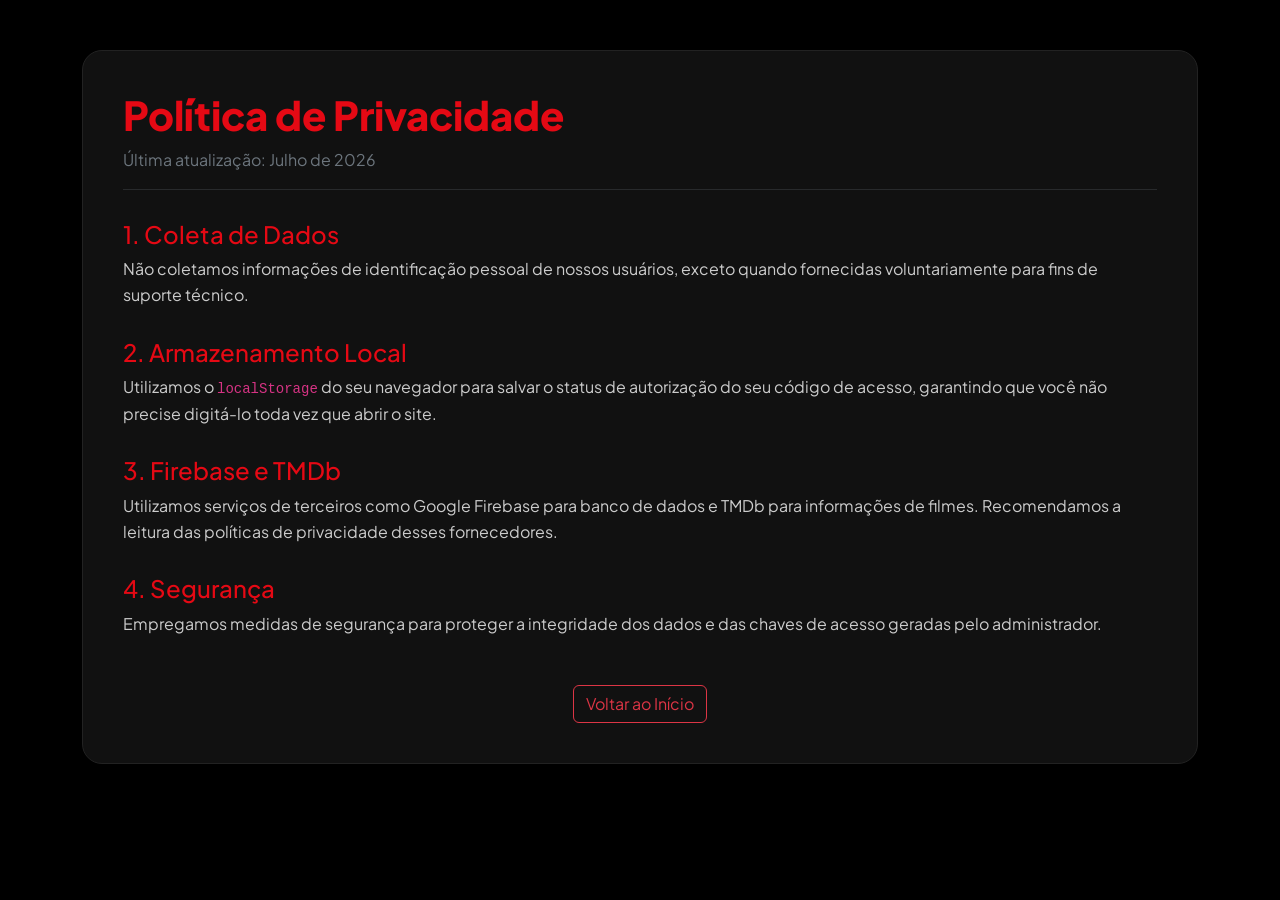
<file: politica-de-privacidade.html>
<!DOCTYPE html>
<html lang="pt-BR">
<head>
    <meta charset="UTF-8">
    <meta name="viewport" content="width=device-width, initial-scale=1.0">
    <title>Política de Privacidade | CineMaxBR</title>
    <link href="https://cdn.jsdelivr.net/npm/bootstrap@5.3.0/dist/css/bootstrap.min.css" rel="stylesheet">
    <link href="https://fonts.googleapis.com/css2?family=Plus+Jakarta+Sans:wght@400;700&display=swap" rel="stylesheet">
    <style>
        body { background: #000; color: #fff; font-family: 'Plus Jakarta Sans', sans-serif; padding: 50px 0; }
        .legal-card { background: #111; border: 1px solid #222; border-radius: 20px; padding: 40px; }
        h1 { color: #E50914; font-weight: 800; }
        h4 { margin-top: 30px; color: #E50914; }
        p { color: #ccc; line-height: 1.6; }
    </style>
</head>
<body>
    <div class="container">
        <div class="legal-card">
            <h1>Política de Privacidade</h1>
            <p class="text-secondary">Última atualização: Julho de 2026</p>
            <hr class="border-secondary">

            <h4>1. Coleta de Dados</h4>
            <p>Não coletamos informações de identificação pessoal de nossos usuários, exceto quando fornecidas voluntariamente para fins de suporte técnico.</p>

            <h4>2. Armazenamento Local</h4>
            <p>Utilizamos o <code>localStorage</code> do seu navegador para salvar o status de autorização do seu código de acesso, garantindo que você não precise digitá-lo toda vez que abrir o site.</p>

            <h4>3. Firebase e TMDb</h4>
            <p>Utilizamos serviços de terceiros como Google Firebase para banco de dados e TMDb para informações de filmes. Recomendamos a leitura das políticas de privacidade desses fornecedores.</p>

            <h4>4. Segurança</h4>
            <p>Empregamos medidas de segurança para proteger a integridade dos dados e das chaves de acesso geradas pelo administrador.</p>

            <div class="mt-5 text-center">
                <a href="index.html" class="btn btn-outline-danger">Voltar ao Início</a>
            </div>
        </div>
    </div>
</body>
</html>
</file>
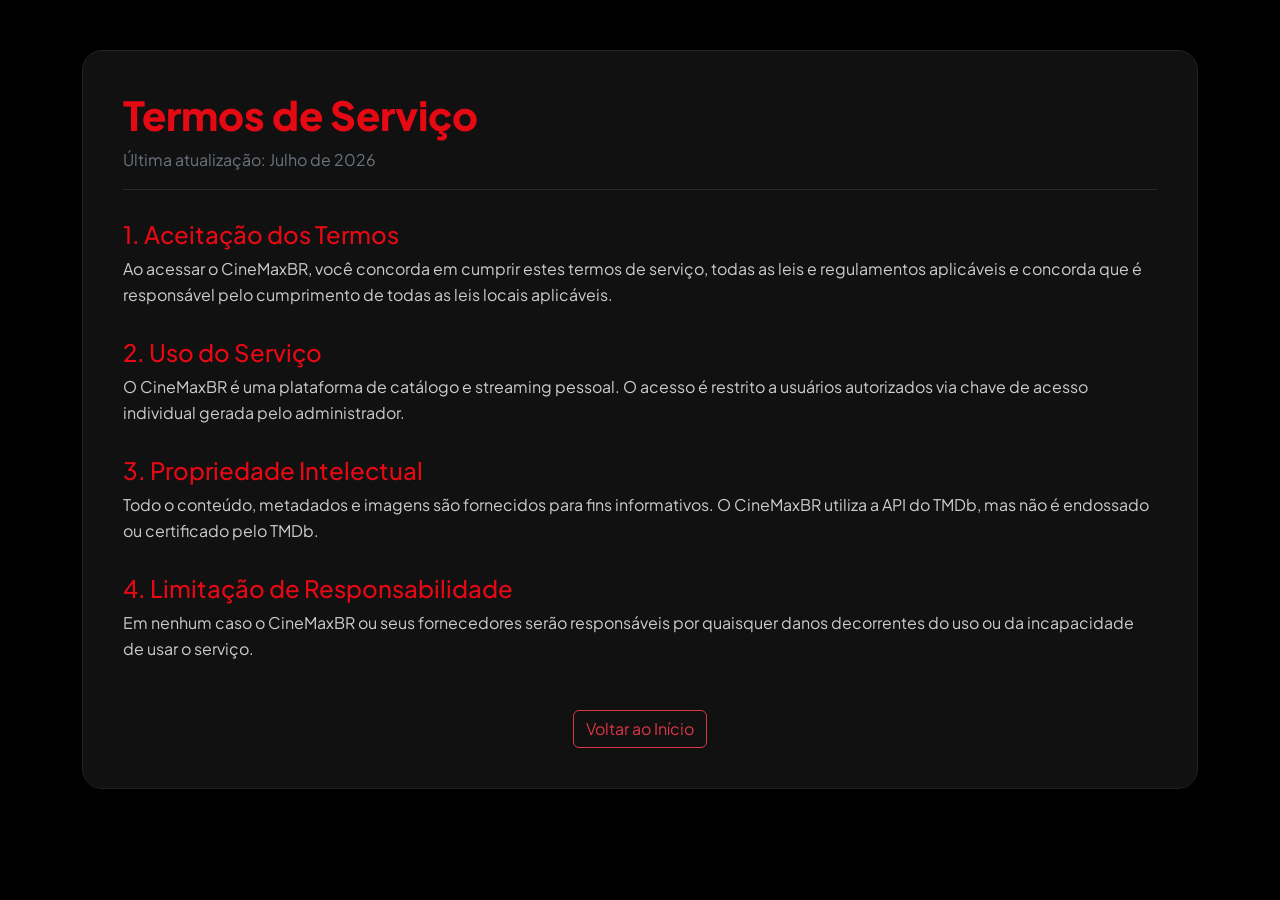
<file: termo-de-servico.html>
<!DOCTYPE html>
<html lang="pt-BR">
<head>
    <meta charset="UTF-8">
    <meta name="viewport" content="width=device-width, initial-scale=1.0">
    <title>Termos de Serviço | CineMaxBR</title>
    <link href="https://cdn.jsdelivr.net/npm/bootstrap@5.3.0/dist/css/bootstrap.min.css" rel="stylesheet">
    <link href="https://fonts.googleapis.com/css2?family=Plus+Jakarta+Sans:wght@400;700&display=swap" rel="stylesheet">
    <style>
        body { background: #000; color: #fff; font-family: 'Plus Jakarta Sans', sans-serif; padding: 50px 0; }
        .legal-card { background: #111; border: 1px solid #222; border-radius: 20px; padding: 40px; }
        h1 { color: #E50914; font-weight: 800; }
        h4 { margin-top: 30px; color: #E50914; }
        p { color: #ccc; line-height: 1.6; }
    </style>
</head>
<body>
    <div class="container">
        <div class="legal-card">
            <h1>Termos de Serviço</h1>
            <p class="text-secondary">Última atualização: Julho de 2026</p>
            <hr class="border-secondary">

            <h4>1. Aceitação dos Termos</h4>
            <p>Ao acessar o CineMaxBR, você concorda em cumprir estes termos de serviço, todas as leis e regulamentos aplicáveis ​​e concorda que é responsável pelo cumprimento de todas as leis locais aplicáveis.</p>

            <h4>2. Uso do Serviço</h4>
            <p>O CineMaxBR é uma plataforma de catálogo e streaming pessoal. O acesso é restrito a usuários autorizados via chave de acesso individual gerada pelo administrador.</p>

            <h4>3. Propriedade Intelectual</h4>
            <p>Todo o conteúdo, metadados e imagens são fornecidos para fins informativos. O CineMaxBR utiliza a API do TMDb, mas não é endossado ou certificado pelo TMDb.</p>

            <h4>4. Limitação de Responsabilidade</h4>
            <p>Em nenhum caso o CineMaxBR ou seus fornecedores serão responsáveis ​​por quaisquer danos decorrentes do uso ou da incapacidade de usar o serviço.</p>

            <div class="mt-5 text-center">
                <a href="index.html" class="btn btn-outline-danger">Voltar ao Início</a>
            </div>
        </div>
    </div>
</body>
</html>
</file>
